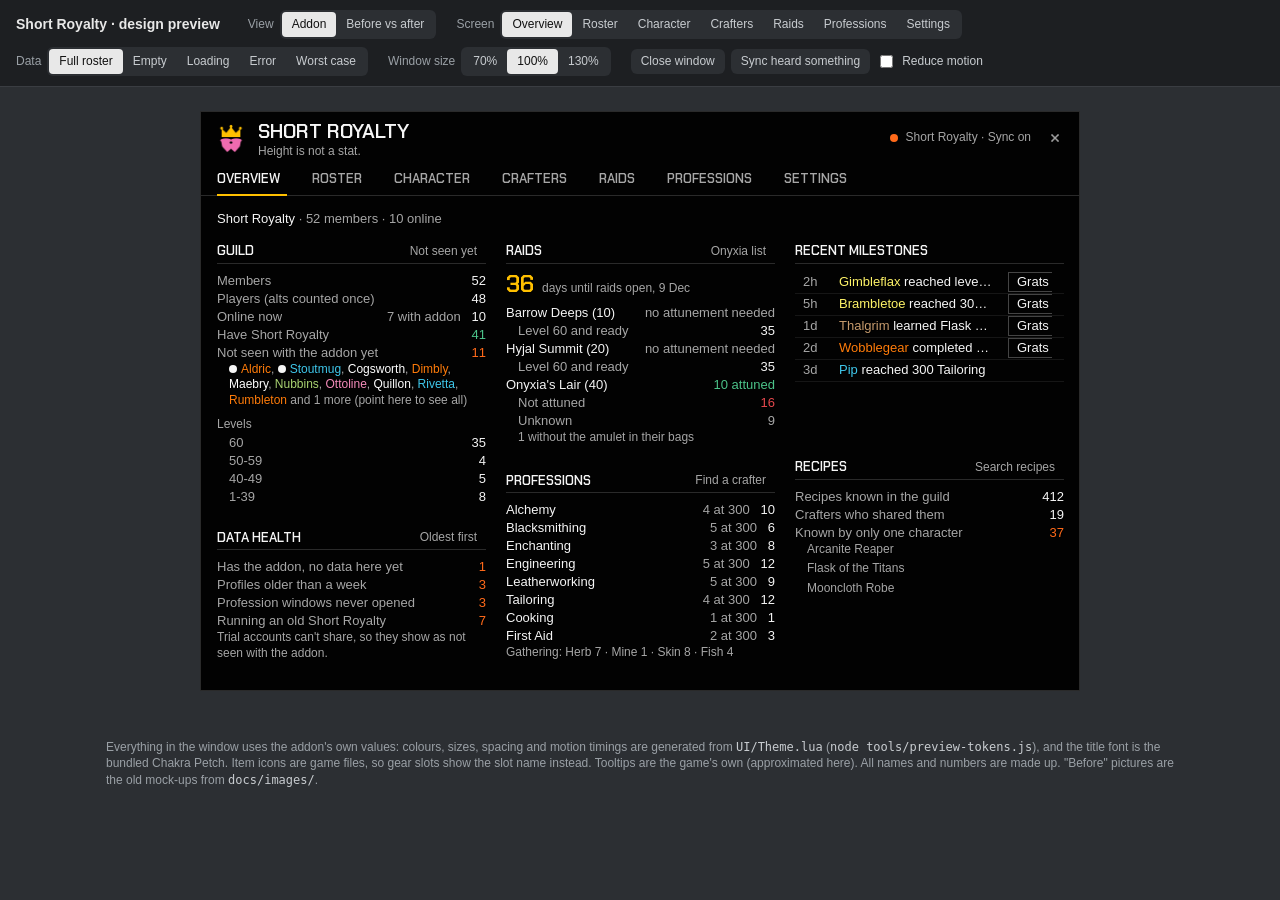
<file: preview/index.html>
<!doctype html>
<html lang="en">
<head>
<meta charset="utf-8">
<meta name="viewport" content="width=device-width, initial-scale=1">
<title>Short Royalty Preview</title>
<!-- A browser mock-up of the in-game windows. Colours, sizes, fonts and
     motion timings come from theme.css / theme.js, generated from
     UI/Theme.lua by tools/preview-tokens.js. All guild data is made up. -->
<link rel="stylesheet" href="theme.css">
<script src="theme.js"></script>
<style>
  /* ---------- preview chrome (not part of the addon) ---------- */
  * { box-sizing: border-box; }
  html, body { margin: 0; background: #2c2f33; color: #e8e8e8; font: 13px/1.4 -apple-system, BlinkMacSystemFont, "Segoe UI", sans-serif; }
  .chrome { position: sticky; top: 0; z-index: 50; background: #1d1f22; border-bottom: 1px solid #3a3d42; padding: 10px 16px; display: flex; flex-wrap: wrap; gap: 8px 20px; align-items: center; }
  .chrome h1 { font-size: 14px; margin: 0 8px 0 0; font-weight: 600; }
  .group { display: flex; align-items: center; gap: 6px; flex-wrap: wrap; }
  .group > span { color: #9aa0a6; font-size: 12px; }
  .seg { display: inline-flex; background: #2c2f33; border-radius: 6px; padding: 2px; }
  .seg button { all: unset; cursor: pointer; padding: 4px 10px; border-radius: 4px; color: #c8ccd0; font-size: 12px; }
  .seg button[aria-pressed="true"] { background: #e8e8e8; color: #111; }
  .seg button:focus-visible, .pbtn:focus-visible { outline: 2px solid #8ab4f8; outline-offset: 1px; }
  .pbtn { all: unset; cursor: pointer; padding: 4px 10px; border-radius: 6px; background: #2c2f33; color: #c8ccd0; font-size: 12px; }
  .pbtn:hover { background: #3a3d42; }
  label.pchk { display: inline-flex; gap: 6px; align-items: center; font-size: 12px; color: #c8ccd0; cursor: pointer; }
  .stage { padding: 24px 16px 48px; display: flex; justify-content: center; align-items: flex-start; gap: 24px; flex-wrap: wrap; }
  .note { max-width: 1100px; margin: 0 auto; padding: 0 16px 32px; color: #9aa0a6; font-size: 12px; }
  .note code { color: #c8ccd0; }
  .scaler { transform-origin: top center; }
  .pane { display: flex; flex-direction: column; gap: 8px; align-items: center; }
  .pane > .cap { color: #9aa0a6; font-size: 12px; }
  html:has(body.shot), body.shot { background: #000; } body.shot .chrome, body.shot .note { display: none; } body.shot .stage { padding: 0; display: block; }
  body.shot .win { border: 0; }
  .bannerArt { display: none; }
  body.banner .stage { display: none; } body.banner .bannerArt { display: flex; }
  .bannerArt { width: 1200px; height: 300px; background: #000; align-items: center; justify-content: center; gap: 40px; }
  .bannerArt i { width: 168px; height: 168px; background: url(img/crest-large.png) center/contain no-repeat; }
  .bannerArt b { display: block; font: 600 88px/1 "Chakra Petch SK", sans-serif; color: #fff; text-transform: uppercase; }
  .bannerArt span { display: block; margin-top: 14px; font: 28px "Arial Narrow", Arial, sans-serif; color: var(--dim); }
  .bannerArt em { display: block; width: 120px; height: 3px; background: var(--gold); margin-top: 22px; }
  body.compare .stage { display: flex; flex-wrap: nowrap; gap: 24px; padding: 40px 24px 24px; align-items: flex-start; }
  body.compare .pane > .cap { font: 600 15px "Chakra Petch SK", sans-serif; letter-spacing: .04em; text-transform: uppercase; color: #a6a6a6; }
  .paletteArt { display: none; }
  body.palette .stage { display: none; } body.palette .paletteArt { display: grid; }
  .paletteArt { width: 1200px; padding: 40px; gap: 28px; grid-template-columns: repeat(4, 1fr); background: #000; }
  .paletteArt div { display: flex; flex-direction: column; gap: 10px; }
  .paletteArt i { height: 96px; border: 1px solid #2a2a2a; }
  .paletteArt b { font: 600 15px "Chakra Petch SK", sans-serif; text-transform: uppercase; color: #f5f5f5; }
  .paletteArt span { font: 14px/1.35 "Arial Narrow", Arial, sans-serif; color: #a6a6a6; }
  .paletteArt code { font: 13px "Arial Narrow", Arial, sans-serif; color: #f5f5f5; }
  .before img { width: 880px; max-width: calc(100vw - 32px); display: block; border: 1px solid #3a3d42; }

  /* ---------- the addon window (mirrors the Lua layout) ---------- */
  .win { --x: 0; position: relative; width: var(--sz-windowW); height: var(--sz-windowH); background: var(--void);
    border: 1px solid var(--line); color: var(--text); font-family: "Arial Narrow", "Roboto Condensed", Arial, sans-serif;
    font-stretch: condensed; font-size: var(--fs-body); text-shadow: 1px 1px 0 var(--shadow); user-select: none; overflow: hidden;
    transform-origin: center; }
  .win.anim-in { animation: winIn var(--mo-open) cubic-bezier(.5, 1, .89, 1) both; }
  .win.anim-out { animation: winOut var(--mo-close) cubic-bezier(.5, 1, .89, 1) both; }
  @keyframes winIn { from { opacity: 0; transform: scale(var(--mo-openScale)); } to { opacity: 1; transform: none; } }
  @keyframes winOut { from { opacity: 1; } to { opacity: 0; } }
  .reduce .win, .reduce .win * { animation: none !important; transition: none !important; }
  .display { font-family: "Chakra Petch SK", sans-serif; font-weight: 600; font-stretch: normal; text-transform: uppercase; letter-spacing: 0; }
  .dim { color: var(--dim); } .faint { color: var(--faint); } .gold { color: var(--gold); } .beard { color: var(--beard); }
  .spark { color: var(--spark); } .good { color: var(--good); } .bad { color: var(--bad); }
  .ell { white-space: nowrap; overflow: hidden; text-overflow: ellipsis; }

  .titlebar { position: absolute; left: 0; right: 0; top: 0; height: var(--sz-titleBar); }
  .crest { position: absolute; left: 15px; top: 11px; width: var(--sz-crest); height: var(--sz-crest); background: var(--tex-crest) center/contain no-repeat; image-rendering: auto; }
  .brand { position: absolute; left: 57px; top: 9px; font-size: 20px; line-height: 20px; }
  .tagline { position: absolute; left: 57px; top: 31px; font-size: var(--fs-small); color: var(--dim); }
  .status { position: absolute; right: 48px; top: 14px; height: 24px; width: 260px; display: flex; justify-content: flex-end; align-items: center; gap: var(--sp-s); font-size: var(--fs-small); color: var(--dim); }
  .status .text { max-width: 240px; }
  .sdot { position: relative; width: 8px; height: 8px; flex: none; border-radius: 50%; background: var(--spark); }
  .sdot.paused { background: var(--faint); }
  .sdot .ring { position: absolute; left: -4px; top: -4px; width: 16px; height: 16px; border: 2px solid var(--spark); border-radius: 50%; opacity: 0; }
  .sdot .ring.go { animation: pulse var(--mo-pulse) cubic-bezier(.5, 1, .89, 1); }
  @keyframes pulse { from { opacity: .9; transform: scale(.6); } to { opacity: 0; transform: scale(1.6); } }
  .close { position: absolute; right: 12px; top: 14px; width: 24px; height: 24px; display: grid; place-items: center; cursor: pointer; }
  .close i { width: 12px; height: 12px; background: var(--dim); -webkit-mask: var(--tex-close) center/contain no-repeat; mask: var(--tex-close) center/contain no-repeat; }
  .close:hover { background: var(--raised); } .close:hover i { background: var(--text); } .close:active { background: var(--pressed); }

  .tabbar { position: absolute; left: 0; right: 0; top: var(--sz-titleBar); height: var(--sz-tabBar); border-bottom: 1px solid var(--line); display: flex; }
  .tab { padding: 0 var(--sp-l); height: 100%; display: flex; align-items: center; font-size: 13px; color: var(--dim); cursor: pointer; }
  .tab:hover { color: var(--text); } .tab.on { color: var(--text); }
  .underline { position: absolute; bottom: -1px; height: var(--sz-underline); background: var(--gold); left: 0; width: 0; }

  /* v0.3.4 reminder bar: the window grows by its height while it shows */
  .win.remind { height: calc(var(--sz-windowH) + var(--sz-banner) + var(--sp-m)); }
  .remindbar { position: absolute; left: var(--sp-l); right: var(--sp-l); top: calc(var(--sz-titleBar) + var(--sz-tabBar) + var(--sp-m)); height: var(--sz-banner);
    display: flex; align-items: center; gap: var(--sp-m); padding: 0 var(--sp-s) 0 var(--sp-m); box-sizing: border-box; border-left: 2px solid var(--spark); }
  .remindbar::before { content: ""; position: absolute; inset: 0; background: var(--spark); opacity: var(--alert); pointer-events: none; }
  .remindbar .rtext { flex: 1; position: relative; } .remindbar .btn { position: relative; flex: none; }
  .win.remind .content { top: calc(var(--sz-titleBar) + var(--sz-tabBar) + var(--sp-l) + var(--sz-banner) + var(--sp-m)); }
  .content { position: absolute; left: var(--sp-l); right: var(--sp-l); top: calc(var(--sz-titleBar) + var(--sz-tabBar) + var(--sp-l)); bottom: var(--sp-l); }
  .abs { position: absolute; }

  /* controls */
  .btn { display: inline-flex; align-items: center; justify-content: center; height: var(--sz-control); padding: 0 var(--sp-l); border: 1px solid var(--lineStrong);
    color: var(--text); cursor: pointer; white-space: nowrap; }
  .btn:hover { background: var(--raised); border-color: var(--dim); } .btn:active { background: var(--pressed); padding-top: 2px; }
  .btn.primary { background: var(--gold); color: var(--onGold); border-color: transparent; text-shadow: none; }
  .btn.primary:hover { background: var(--goldLit); } .btn.primary:active { background: var(--goldDeep); }
  .btn.quiet { border-color: transparent; color: var(--dim); font-size: var(--fs-small); padding: 0 var(--sp-s); }
  .btn.quiet:hover { background: none; color: var(--gold); }
  .btn.small { height: var(--sz-controlSmall); padding: 0 var(--sp-s); }
  .btn.disabled { color: var(--faint); border-color: var(--line); cursor: default; background: none; }
  .chip { display: inline-flex; align-items: center; height: 22px; padding: 0 var(--sp-m); border: 1px solid var(--line); color: var(--dim); font-size: var(--fs-small); cursor: pointer; }
  .chip:hover { background: var(--raised); border-color: var(--lineStrong); color: var(--text); }
  .chip.on { background: var(--beard-selected); border-color: var(--beard); color: var(--text); }
  .check { display: inline-flex; align-items: center; gap: var(--sp-s); cursor: pointer; white-space: nowrap; }
  .check b { width: 16px; height: 16px; border: 1px solid var(--lineStrong); background: var(--surface); position: relative; flex: none; }
  .check:hover b { border-color: var(--dim); }
  .check.on b::after { content: ""; position: absolute; inset: 2px; background: var(--beard); }
  .search { position: relative; height: var(--sz-control); border: 1px solid var(--lineStrong); background: var(--surface); }
  .search:focus-within { border-color: var(--gold); }
  .search input { all: unset; position: absolute; inset: 0; padding: 0 24px 0 var(--sp-s); color: var(--text); font: inherit; }
  .search input::placeholder { color: var(--dim); }
  .menu:not(.abs) { position: relative; }
  .menu .btn { justify-content: space-between; padding: 0 var(--sp-s); width: 100%; }
  .menu .arrow { width: 8px; height: 8px; background: var(--dim); transform: scaleY(-1); -webkit-mask: var(--tex-arrow) center/contain no-repeat; mask: var(--tex-arrow) center/contain no-repeat; }
  .pop { position: absolute; left: 0; top: calc(100% + 2px); width: 100%; background: var(--surface); border: 1px solid var(--lineStrong); z-index: 20; transform-origin: top; animation: popIn var(--mo-menu) cubic-bezier(.5, 1, .89, 1); }
  @keyframes popIn { from { opacity: 0; transform: scale(.96); } to { opacity: 1; transform: none; } }
  .pop div { height: var(--sz-row); line-height: var(--sz-row); padding: 0 var(--sp-s); cursor: pointer; }
  .pop div:hover { background: var(--raised); } .pop div.cur { color: var(--beard); }

  /* list */
  .list { position: absolute; }
  .lhead { height: var(--sz-header); display: flex; border-bottom: 1px solid var(--line); margin-right: 12px; }
  .lhead span { padding: 0 var(--sp-s); line-height: var(--sz-header); font-size: var(--fs-small); color: var(--dim); cursor: pointer; display: flex; gap: 4px; align-items: center; }
  .lhead span.r { justify-content: flex-end; }
  .lhead span:hover, .lhead span.sorted { color: var(--text); }
  .lhead .sarrow { width: 8px; height: 8px; background: var(--text); -webkit-mask: var(--tex-arrow) center/contain no-repeat; mask: var(--tex-arrow) center/contain no-repeat; }
  .lhead .sarrow.down { transform: scaleY(-1); }
  .lbody { position: absolute; top: var(--sz-header); left: 0; right: 0; bottom: 0; overflow-y: auto; scrollbar-width: thin; scrollbar-color: var(--lineStrong) transparent; }
  .lbody::-webkit-scrollbar { width: 12px; } .lbody::-webkit-scrollbar-thumb { background: var(--lineStrong); border: 4px solid var(--void); border-width: 0 4px; }
  .row { height: var(--sz-row); display: flex; align-items: center; border-bottom: 1px solid var(--rule); position: relative; margin-right: 0; }
  .row::before { content: ""; position: absolute; inset: 0; background: var(--raised); opacity: 0; transition: opacity 0s; z-index: 0; }
  .row.click { cursor: pointer; } .row.click:hover::before { opacity: 1; transition: opacity var(--mo-hover) cubic-bezier(.5, 1, .89, 1); }
  .row.sel { background: var(--beard-selected); }
  .row > * { position: relative; z-index: 1; }
  .cell { padding: 0 var(--sp-s); white-space: nowrap; overflow: hidden; text-overflow: ellipsis; flex: none; }
  .cell.r { text-align: right; }
  .msg { padding: var(--sp-m) var(--sp-s); color: var(--dim); max-width: 520px; }
  .skel { height: var(--sz-row); border-bottom: 1px solid var(--rule); display: flex; align-items: center; padding-left: var(--sp-s); }
  .skel i { height: 8px; background: var(--raised); display: block; }
  .dot { display: inline-block; width: 8px; height: 8px; border-radius: 50%; margin-right: 4px; vertical-align: 0; }

  /* blocks */
  .block { position: absolute; }
  .bhead { height: 24px; display: flex; justify-content: space-between; align-items: center; border-bottom: 1px solid var(--line); margin-bottom: var(--sp-s); }
  .bhead .h { font-size: 13px; }
  .bhead .btn { height: 20px; }
  .kv { height: var(--sz-specRow); display: flex; justify-content: space-between; gap: var(--sp-s); }
  .kv .l { color: var(--dim); white-space: nowrap; overflow: hidden; text-overflow: ellipsis; min-width: 0; }
  .kv .l.t { color: var(--text); }
  .kv .v { white-space: nowrap; flex: none; text-align: right; }
  .kv.in .l { padding-left: var(--sp-m); }
  .sent { font-size: var(--fs-small); color: var(--dim); padding: 0 0 var(--sp-xs); line-height: 1.3; }
  .sent.in { padding-left: var(--sp-m); }
  .sub { font-size: var(--fs-small); color: var(--dim); padding-top: var(--sp-xs); height: 22px; }
  .fig { display: flex; align-items: baseline; gap: var(--sp-s); height: 32px; }
  .fig b { font-size: var(--fs-figure); line-height: 24px; color: var(--gold); }
  .fig span { font-size: var(--fs-small); color: var(--dim); }
  .sheet { position: absolute; overflow-y: auto; scrollbar-width: thin; scrollbar-color: var(--lineStrong) transparent; padding-right: 12px; }
  .sheet .block { position: static; margin-bottom: var(--sp-xl); }

  /* character */
  .doll { position: absolute; left: 0; top: 96px; bottom: 0; width: 250px; background: var(--surface); border: 1px solid var(--line); }
  .slot { position: absolute; width: var(--sz-slot); height: var(--sz-slot); background: var(--pressed); border: 2px solid var(--line); cursor: pointer; }
  .slot::after { content: ""; position: absolute; inset: 0; }
  .slot:hover::after { background: rgba(245, 245, 245, .12); }
  .slot .ico { position: absolute; inset: 0; display: grid; place-items: center; font-size: 11px; color: var(--dim); }
  .slot.empty .ico { opacity: .35; }
  .slot .warn { position: absolute; right: -5px; top: -5px; width: 14px; height: 14px; border-radius: 50%; background: var(--spark); color: var(--onGold); font-size: 11px; line-height: 14px; text-align: center; text-shadow: none; font-weight: 700; }

  .side { position: absolute; background: var(--surface); border: 1px solid var(--line); }
  .copywin { position: absolute; left: 50%; top: 50%; width: 640px; height: 460px; transform: translate(-50%, -50%); background: var(--void); border: 1px solid var(--line); z-index: 30; }
  .copywin pre { position: absolute; left: 16px; right: 16px; top: 56px; bottom: 56px; margin: 0; padding: 8px; background: var(--surface); font: 12px/1.4 "Arial Narrow", Arial, sans-serif; color: var(--text); overflow: auto; white-space: pre; user-select: text; }
  .tip { position: fixed; z-index: 100; pointer-events: none; background: rgba(8, 10, 22, .94); border: 1px solid #5d6a7a; border-radius: 4px; padding: 6px 9px; font: 13px/1.35 "Arial Narrow", Arial, sans-serif; color: #fff; max-width: 300px; display: none; }
  .tip .dl { display: flex; justify-content: space-between; gap: 16px; }
</style>
</head>
<body>
<div class="chrome" role="toolbar" aria-label="Preview controls">
  <h1>Short Royalty · design preview</h1>
  <div class="group"><span>View</span><div class="seg" id="segView"></div></div>
  <div class="group"><span>Screen</span><div class="seg" id="segScreen"></div></div>
  <div class="group"><span>Data</span><div class="seg" id="segData"></div></div>
  <div class="group"><span>Window size</span><div class="seg" id="segScale"></div></div>
  <div class="group">
    <button class="pbtn" id="btnToggle">Close window</button>
    <button class="pbtn" id="btnPulse">Sync heard something</button>
    <label class="pchk"><input type="checkbox" id="chkReduce"> Reduce motion</label>
  </div>
</div>
<div class="stage" id="stage"></div>
<div class="bannerArt" aria-hidden="true"><i></i><div><b>Short Royalty</b><span>Height is not a stat.</span><em></em></div></div>
<div class="paletteArt" id="paletteArt" aria-hidden="true"></div>
<p class="note">Everything in the window uses the addon's own values: colours, sizes, spacing and motion timings are generated from
  <code>UI/Theme.lua</code> (<code>node tools/preview-tokens.js</code>), and the title font is the bundled Chakra Petch. Item icons are game files,
  so gear slots show the slot name instead. Tooltips are the game's own (approximated here). All names and numbers are made up.
  "Before" pictures are the old mock-ups from <code>docs/images/</code>.</p>
<div class="tip" id="tip"></div>

<script>
"use strict";
const T = window.SK_THEME;
const $ = (s, el = document) => el.querySelector(s);
const esc = (s) => String(s).replace(/[&<>"]/g, (c) => ({ "&": "&amp;", "<": "&lt;", ">": "&gt;", '"': "&quot;" }[c]));
const plural = (n, one, many) => n + " " + (n === 1 ? one : (many || one + "s"));

// ---------------------------------------------------------------- data
const CLASS = { WARRIOR: "#C69B6D", PALADIN: "#F48CBA", HUNTER: "#AAD372", ROGUE: "#FFF468", PRIEST: "#FFFFFF",
  MAGE: "#3FC7EB", WARLOCK: "#8788EE", DRUID: "#FF7C0A" };
const SPEC = { WARRIOR: ["Arms", "Fury", "Protection"], PALADIN: ["Holy", "Protection", "Retribution"], HUNTER: ["Beast Mastery", "Marksmanship", "Survival"],
  ROGUE: ["Assassination", "Combat", "Subtlety"], PRIEST: ["Discipline", "Holy", "Shadow"], MAGE: ["Arcane", "Fire", "Frost"],
  WARLOCK: ["Affliction", "Demonology", "Destruction"], DRUID: ["Balance", "Feral", "Restoration"] };
const PROFS = [["Alchemy", "Alch"], ["Blacksmithing", "BS"], ["Enchanting", "Ench"], ["Engineering", "Eng"], ["Leatherworking", "LW"],
  ["Tailoring", "Tail"], ["Cooking", "Cook"], ["First Aid", "FA"]];
const GATHER = [["Herbalism", "Herb"], ["Mining", "Mine"], ["Skinning", "Skin"], ["Fishing", "Fish"]];
const RANKS = ["Guild Master", "Officer", "Raider", "Member", "Initiate", "Alt"];
const NAMES = ["Pip", "Fizzwick", "Brambletoe", "Gimbleflax", "Nixa", "Tinkerbolt", "Copperpot", "Wobblegear", "Dorna", "Thalgrim", "Elowen",
  "Merrin", "Sprocket", "Quillon", "Bixie", "Grumbold", "Haldra", "Kettlewhit", "Lunabelle", "Mossbeard", "Nettie", "Oswin", "Pockets",
  "Rivetta", "Stoutmug", "Tibbles", "Umberly", "Vexley", "Whirligig", "Yarrow", "Zappo", "Aldric", "Brisa", "Cogsworth", "Dimbly",
  "Emberly", "Fennick", "Gizmo", "Hobnail", "Ingot", "Jinks", "Kazzle", "Lodestar", "Maebry", "Nubbins", "Ottoline", "Pinchwhistle",
  "Rumbleton", "Sassafras", "Thimble", "Ulfric", "Wizzlesprock"];
// The awkward ones (break-ui): longest realistic two-part names, other alphabets, one letter, wide glyphs.
const WORST_NAMES = ["Wwwwmmmmwwww Stormhammerson", "Пётрвеликий Медвежий", "김철수전사", "暗夜精灵猎人", "Ælfgiföu Ðorvaldsdóttir", "X",
  "Bartholomew Fizzlebang", "Mmmmwwwwmmmm", "Óðinsdóttir Hrafnkelsdóttir"];

function rng(seed) { return () => (seed = (seed * 1664525 + 1013904223) % 4294967296) / 4294967296; }

function makeGuild(kind) {
  if (kind === "empty") return { name: null, members: [] };
  const r = rng(kind === "worst" ? 99 : 7);
  const count = kind === "worst" ? 150 : NAMES.length;
  const classes = Object.keys(CLASS);
  const members = [];
  for (let i = 0; i < count; i++) {
    const cls = classes[Math.floor(r() * classes.length)];
    let name = NAMES[i % NAMES.length] + (i >= NAMES.length ? String.fromCharCode(97 + (i % 26)) : "");
    if (kind === "worst" && i % 7 === 1) name = WORST_NAMES[(i / 7 | 0) % WORST_NAMES.length];
    const level = r() < 0.62 ? 60 : 20 + Math.floor(r() * 40);
    const hasData = i === 0 || r() < (kind === "worst" ? 0.5 : 0.78);
    const online = i === 0 || r() < 0.24;
    const p1 = PROFS[Math.floor(r() * 6)], p2 = r() < 0.5 ? GATHER[Math.floor(r() * 4)] : PROFS[Math.floor(r() * 8)];
    const profs = hasData ? [[p1[0], p1[1], level === 60 ? (r() < .5 ? 300 : 260 + Math.floor(r() * 40)) : level * 4], [p2[0], p2[1], Math.min(300, level * 5)]] : [];
    members.push({
      i, name, cls, level, online, hasData, self: i === 0,
      rank: kind === "worst" && i === 3 ? "Keeper of Lore" : RANKS[i === 0 ? 3 : Math.min(5, Math.floor(r() * 6))],
      spec: hasData ? SPEC[cls][Math.floor(r() * 3)] : null, specPts: hasData ? [31, 20, 0].map((x) => x) : null,
      ilvl: hasData && level === 60 ? 58 + Math.floor(r() * 18) : hasData ? level - 2 : null,
      addon: hasData ? (r() < 0.1 ? "0.2.1" : "0.2.3") : null,
      updatedDays: hasData ? (r() < 0.12 ? 8 + Math.floor(r() * 12) : 0) : null,
      updatedHours: Math.floor(r() * 20),
      seenHours: online ? 0 : 1 + Math.floor(r() * 140),
      addonOnline: online && hasData && r() < 0.8,
      profs, att: level === 60 && hasData ? (r() < 0.45 ? "yes" : r() < 0.7 ? "no" : "unknown") : (level === 60 ? "unknown" : "unknown"),
      amulet: r() < 0.85, alts: r() < 0.12 ? 1 + Math.floor(r() * 2) : 0,
      note: kind === "worst" && i === 5 ? "Ask before borrowing my mount!!" : "",
    });
    if (i === 0) Object.assign(members[0], { addon: "0.2.3", updatedDays: 0, updatedHours: 0, level: 60, ilvl: 71, cls: "MAGE" });
  }
  return { name: kind === "worst" ? "Short Royalty of Ironforge" : "Short Royalty", members };
}

const RAIDS = [{ name: "Barrow Deeps", size: 10, need: false }, { name: "Hyjal Summit", size: 20, need: false }, { name: "Onyxia's Lair", size: 40, need: true }];
const RECIPES = [
  { name: "Arcanite Bar", q: "#1eff00", prof: "Alchemy", crafters: [["Brambletoe", "MAGE", 300, true], ["Copperpot", "PRIEST", 300, false], ["Dorna", "WARRIOR", 285, false, "alt of Thalgrim"]] },
  { name: "Arcanite Reaper", q: "#a335ee", prof: "Blacksmithing", crafters: [["Thalgrim", "WARRIOR", 300, true]] },
  { name: "Arcanite Rod", q: "#1eff00", prof: "Blacksmithing", crafters: [["Thalgrim", "WARRIOR", 300, true], ["Grumbold", "PALADIN", 300, false]] },
  { name: "Arcanite Skeleton Key", q: "#1eff00", prof: "Blacksmithing", crafters: [["Grumbold", "PALADIN", 300, false]] },
  { name: "Transmute: Arcanite", q: "#ffffff", prof: "Alchemy", crafters: [["Brambletoe", "MAGE", 300, true], ["Copperpot", "PRIEST", 300, false]] },
];
const WORST_RECIPE = { name: "Thunderfury, Blessed Blade of the Windseeker (Heroic Replica of the Lost Ages)", q: "#ff8000", prof: "Blacksmithing",
  crafters: Array.from({ length: 23 }, (_, i) => [i % 3 === 0 ? WORST_NAMES[i % WORST_NAMES.length] : NAMES[i + 3], Object.keys(CLASS)[i % 8], 300 - i, i % 4 === 0]) };
const GEAR = { 1: ["Netherwind Crown", "#a335ee"], 2: ["Choker of Enlightenment", "#a335ee"], 3: ["Netherwind Mantle", "#a335ee"], 15: ["Cloak of the Shrouded Mists", "#a335ee"],
  5: ["Robe of Volatile Power", "#a335ee"], 4: null, 19: ["Short Royalty Tabard", "#ffffff"], 9: ["Mana Igniting Cord", "#a335ee"], 10: ["Felheart Gloves", "#a335ee"],
  6: ["Netherwind Belt", "#a335ee"], 7: ["Netherwind Pants", "#a335ee"], 8: ["Boots of the Shadow Flame", "#a335ee", true], 11: ["Ring of Spell Power", "#a335ee"],
  12: ["Band of Forced Concentration", "#a335ee"], 13: ["Talisman of Ephemeral Power", "#a335ee"], 14: ["Mind Quickening Gem", "#a335ee"],
  16: ["Azuresong Mageblade", "#a335ee", true], 17: ["Fire Ruby", "#0070dd"], 18: ["Star of Mystaria", "#a335ee"] };
const SLOT = { 1: "Head", 2: "Neck", 3: "Shoulder", 15: "Back", 5: "Chest", 4: "Shirt", 19: "Tabard", 9: "Wrist", 10: "Hands", 6: "Waist", 7: "Legs",
  8: "Feet", 11: "Finger", 12: "Finger", 13: "Trinket", 14: "Trinket", 16: "Main Hand", 17: "Off Hand", 18: "Ranged" };

// ---------------------------------------------------------------- state
const S = { view: "after", screen: "overview", data: "full", scale: 1, open: true, reduce: false, sort: { key: "seen", desc: false },
  search: "", raid: "none", attFilter: "all", groupAlts: true, crafterQuery: "arcanite", recipe: 0, charIdx: 1, menuOpen: false,
  copy: false, checks: { sync: true, gear: true, recipes: true, tips: true, feed: true, nudges: true, minimap: true, reduce: false, debug: false } };
let G = makeGuild("full");

// ---------------------------------------------------------------- helpers
const cls = (m) => `<span style="color:${CLASS[m.cls]}">${esc(m.name)}</span>`;
const dot = (c) => `<i class="dot" style="background:var(--${c})"></i>`;
const DASH = `<span class="faint">-</span>`;
const ago = (h) => h < 1 ? "now" : h < 24 ? h + "h" : Math.floor(h / 24) + "d";
const status = (m) => m.online ? (m.addonOnline || m.self ? "addon" : "online") : "offline";
function kvRows(rows) {
  return rows.map((r) => {
    if (r.figure) return `<div class="fig"><b class="display">${r.figure}</b><span>${esc(r.caption)}</span></div>`;
    if (r.sub) return `<div class="sub">${esc(r.sub)}</div>`;
    if (r.text) return `<div class="sent ${r.indent ? "in" : ""} ${r.tone || ""}">${r.html ? r.text : esc(r.text)}</div>`;
    return `<div class="kv ${r.indent ? "in" : ""}"><span class="l ${r.lt ? "t" : ""}">${r.lhtml ? r.label : esc(r.label)}</span><span class="v ${r.tone || ""}">${r.value === undefined ? DASH : r.value}</span></div>`;
  }).join("");
}
function block(title, rows, action, style) {
  return `<div class="block" style="${style || ""}"><div class="bhead"><span class="h display">${esc(title)}</span>${action ? `<span class="btn quiet" data-go="${action[1]}">${esc(action[0])}</span>` : ""}</div>${kvRows(rows)}</div>`;
}
function list(cols, items, cell, opts = {}) {
  const head = opts.header === false ? "" : `<div class="lhead">${cols.map((c) => {
    const sorted = opts.sort && opts.sort.key === c.key;
    const arrow = sorted ? `<i class="sarrow ${opts.sort.desc ? "down" : ""}"></i>` : "";
    return `<span class="${c.r ? "r" : ""} ${sorted ? "sorted" : ""}" data-sort="${c.key}" style="width:${c.w}px">${c.r ? arrow + esc(c.t) : esc(c.t) + arrow}</span>`;
  }).join("")}</div>`;
  let body;
  if (opts.loading) body = Array.from({ length: 6 }, (_, i) => `<div class="skel"><i style="width:${120 + (i + 1) * 37 % 90}px"></i></div>`).join("");
  else if (!items.length) body = `<div class="msg">${esc(opts.empty || "")}</div>`;
  else body = items.map((it, idx) => `<div class="row ${opts.click ? "click" : ""} ${opts.sel && opts.sel(it) ? "sel" : ""}" data-idx="${idx}" ${opts.rowAttr ? opts.rowAttr(it) : ""}>${cols.map((c) =>
    `<span class="cell ${c.r ? "r" : ""}" style="width:${c.w}px">${cell(it, c)}</span>`).join("")}</div>`).join("");
  return `<div class="list" style="${opts.style}">${head}<div class="lbody" style="top:${opts.header === false ? 0 : "var(--sz-header)"}">${body}</div></div>`;
}
const btn = (t, kind, attr) => `<span class="btn ${kind || ""}" ${attr || ""}>${esc(t)}</span>`;
const check = (key, label, style) => `<span class="check ${S.checks[key] ? "on" : ""}" data-check="${key}" style="${style || ""}"><b></b>${esc(label)}</span>`;

// ---------------------------------------------------------------- overview
function overview() {
  const ms = G.members, d = S.data;
  const live = ms.filter(() => true);
  const online = live.filter((m) => m.online).length;
  const withAddon = live.filter((m) => m.online && (m.addonOnline || m.self)).length;
  const withData = live.filter((m) => m.hasData).length;
  const players = live.length - live.reduce((a, m) => a + (m.alts ? 1 : 0), 0);
  const bands = [[60, 60, "60"], [50, 59, "50-59"], [40, 49, "40-49"], [1, 39, "1-39"]].map((b) => [b[2], live.filter((m) => m.level >= b[0] && m.level <= b[1]).length]);
  const header = G.name ? `<span>${esc(G.name)}</span> · ${plural(live.length, "member")} · ${online} online` : `<span>No guild</span> · 0 members · 0 online · join a guild to see guildmates here`;
  const hasIt = live.filter((m) => m.self || m.hasData || m.addon);
  const notIt = live.filter((m) => !hasIt.includes(m));
  const without = notIt.sort((a, b) => a.online !== b.online ? (a.online ? -1 : 1) : a.name.localeCompare(b.name));
  const shown = without.slice(0, 10).map((m) => (m.online ? dot("text") : "") + cls(m)).join(", ")
    + (without.length > 10 ? `<span class="dim"> and ${without.length - 10} more (point here to see all)</span>` : "");
  const guildRows = [{ label: "Members", value: live.length }, { label: "Players (alts counted once)", value: players },
    { label: "Online now", value: `<span class="dim">${withAddon} with addon&nbsp;&nbsp;&nbsp;</span>${online}` },
    { label: "Have Short Royalty", value: hasIt.length, tone: hasIt.length ? "good" : "dim" },
    { label: "Not seen with the addon yet", value: without.length, tone: without.length ? "spark" : "good" },
    ...(without.length ? [{ text: shown, html: 1, indent: 1 }] : []),
    { sub: "Levels" }, ...bands.map((b) => ({ label: b[0], value: b[1], indent: true }))];
  const stale = live.filter((m) => m.hasData && m.updatedDays > 7).length, old = live.filter((m) => m.addon === "0.2.1").length;
  const health = [];
  if (G.name) health.push({ label: "Has the addon, no data here yet", value: 1, tone: "spark" });
  if (stale) health.push({ label: stale === 1 ? "Profile older than a week" : "Profiles older than a week", value: stale, tone: "spark" });
  if (G.name) health.push({ label: "Profession windows never opened", value: 3, tone: "spark" });
  if (old) health.push({ label: "Running an old Short Royalty", value: old, tone: "spark" });
  if (!health.length) health.push({ text: "All good: everyone's data is current.", tone: "good" });
  else health.push({ text: "Trial accounts can't share, so they show as not seen with the addon." });
  const max = live.filter((m) => m.level === 60);
  const raidRows = [{ figure: 36, caption: "days until raids open, 9 Dec" }];
  RAIDS.forEach((r) => {
    if (!r.need) { raidRows.push({ label: `${r.name} (${r.size})`, lt: 1, value: "no attunement needed", tone: "dim" }, { label: "Level 60 and ready", value: max.length, indent: true }); return; }
    const y = max.filter((m) => m.att === "yes").length, n = max.filter((m) => m.att === "no").length, u = max.length - y - n;
    raidRows.push({ label: `${r.name} (${r.size})`, lt: 1, value: `${y} attuned`, tone: y ? "good" : "dim" }, { label: "Not attuned", value: n, indent: true, tone: n ? "bad" : "dim" },
      { label: "Unknown", value: u, indent: true, tone: "dim" });
    const noItem = max.filter((m) => m.att === "yes" && !m.amulet).length;
    if (noItem) raidRows.push({ text: `${noItem} without the amulet in their bags`, tone: "spark", indent: true });
  });
  const profRows = PROFS.map((p) => {
    const who = live.filter((m) => m.profs.some((x) => x[0] === p[0]));
    const maxed = who.filter((m) => m.profs.some((x) => x[0] === p[0] && x[2] >= 300)).length;
    if (!who.length) return { label: p[0], lt: 1, value: "nobody", tone: "bad" };
    return { label: p[0], lt: 1, value: `<span class="dim">${maxed ? maxed + " at 300" : "best " + Math.max(...who.map((m) => m.profs.find((x) => x[0] === p[0])[2]))}&nbsp;&nbsp;&nbsp;</span>${who.length}` };
  });
  profRows.push({ text: "Gathering: " + GATHER.map((g) => g[1] + " " + live.filter((m) => m.profs.some((x) => x[0] === g[0])).length).join("  ·  ") });
  const recipeRows = withData ? [{ label: "Recipes known in the guild", value: 412 }, { label: "Crafters who shared them", value: 19 },
    { label: "Known by only one character", value: 37, tone: "spark" }, { text: "Arcanite Reaper", indent: true }, { text: "Flask of the Titans", indent: true }, { text: "Mooncloth Robe", indent: true }]
    : [{ text: "Recipes appear after crafters open their profession window once." }];
  const feed = G.name ? [["2h", G.members[3], "reached level 60", true], ["5h", G.members[2], "reached 300 Alchemy", true], ["1d", G.members[9], "learned Flask of the Titans", true],
    ["2d", G.members[7], "completed Onyxia's Lair attunement", true], ["3d", G.members[0], "reached 300 Tailoring", false]] : [];
  const W = Math.floor((T.sizes.windowW - 2 * T.space.l - 2 * T.space.xl) / 3), x = (i) => (i - 1) * (W + T.space.xl);
  return `<div class="abs dim ell" style="left:0;right:0;top:-2px">${header.replace(/<span>/, '<span style="color:var(--text)">')}</div>
    <div class="abs" style="left:${x(1)}px;top:28px;width:${W}px">${block("Guild", guildRows, ["Not seen yet", "roster"], "position:static")}
      ${block("Data health", health, ["Oldest first", "roster"], "position:static;margin-top:20px")}</div>
    <div class="abs" style="left:${x(2)}px;top:28px;width:${W}px">${block("Raids", raidRows, ["Onyxia list", "raid"], "position:static")}
      ${block("Professions", profRows, ["Find a crafter", "crafters"], "position:static;margin-top:20px")}</div>
    <div class="abs" style="left:${x(3)}px;top:28px;width:${W}px">
      ${S.start ? block("Getting started", [
        { label: "Open your profession windows once", lt: 1, value: "to do", tone: "spark" }, { text: "Tailoring, Alchemy", tone: "dim", indent: 1 },
        { label: "Check your Character tab", value: "done", tone: "good" }, { label: "Choose what you share (Settings)", lt: 1, value: "to do", tone: "spark" },
        { label: "Get guildmates to install it", lt: 1, value: "to do", tone: "spark" }, { text: "1 of 29 have it", tone: "dim", indent: 1 }],
        ["Hide", "overview"], "position:static") : `<div class="block" style="position:relative;height:196px"><div class="bhead"><span class="h display">Recent milestones</span></div>
      ${list([{ key: "w", w: 36 }, { key: "t", w: W - 36 - 52 - 12 }, { key: "b", w: 52 }], feed, (e, c) => c.key === "w" ? `<span class="dim">${e[0]}</span>` : c.key === "t" ? cls(e[1]).replace(esc(e[1].name), esc(e[1].name.split(" ")[0])) + " " + esc(e[2]) : (e[3] ? btn("Grats", "small") : ""),
        { header: false, click: true, empty: "Level-ups, profession milestones, attunements and new recipes show here as your addon sees them.", style: "left:0;right:0;top:32px;bottom:0" })}</div>`}
      ${block("Recipes", recipeRows, ["Search recipes", "professions"], "position:static;margin-top:20px")}</div>`;
}

// ---------------------------------------------------------------- roster
const COLS = [{ key: "name", t: "Name", w: 196 }, { key: "level", t: "Level", w: 46, r: 1 }, { key: "rank", t: "Rank", w: 96 }, { key: "spec", t: "Spec", w: 128 },
  { key: "profs", t: "Professions", w: 140 }, { key: "ilvl", t: "iLvl", w: 46, r: 1 }, { key: "seen", t: "Online", w: 82 }, { key: "addon", t: "Version", w: 52, r: 1 }, { key: "data", t: "Data", w: 50, r: 1 }];
const ATT_COLS = [COLS[0], COLS[1], COLS[2], COLS[3], { key: "att", t: "Attuned", w: 140 }, COLS[5], COLS[6], { key: "data", t: "Data", w: 102, r: 1 }];
function rosterCell(m, c) {
  switch (c.key) {
    case "name": return cls(m) + (m.self ? ` <span class="beard">(you)</span>` : "") + (m.alts && S.groupAlts ? ` <span class="dim">+${m.alts}</span>` : "");
    case "level": return m.level;
    case "rank": return `<span class="dim">${esc(m.rank)}</span>`;
    case "spec": return m.spec ? `${m.spec} <span class="dim">31/20/0</span>` : DASH;
    case "profs": return m.profs.length ? `<span class="dim">${m.profs.filter((p) => PROFS.some((x) => x[0] === p[0])).map((p) => p[1] + " " + p[2]).join(", ") || "-"}</span>` : DASH;
    case "ilvl": return m.ilvl || DASH;
    case "seen": { const s = status(m); return s === "offline" ? dot("faint") + `<span class="dim">${ago(m.seenHours)}</span>` : dot(s === "addon" ? "good" : "text") + "online"; }
    case "addon": return m.addon ? `<span class="${m.addon === "0.2.1" ? "spark" : "dim"}">${m.addon}</span>` : DASH;
    case "att": return m.att === "yes" ? `${dot("good")}<span class="good">yes</span>` : m.att === "no" ? `${dot("bad")}<span class="bad">no</span>` : `${dot("faint")}<span class="dim">unknown</span>`;
    case "data": return !m.hasData ? `<span class="faint">none</span>` : m.updatedDays > 7 ? `<span class="spark">${m.updatedDays}d</span>` : `<span class="dim">${ago(m.updatedHours)}</span>`;
  }
}
function rosterRows() {
  let ms = G.members.slice();
  const q = S.search.toLowerCase();
  if (q) ms = ms.filter((m) => (m.name + " " + m.rank + " " + m.profs.map((p) => p[0]).join(" ") + " " + m.note).toLowerCase().includes(q));
  const rank = { addon: 3, online: 2, offline: 1 };
  const key = S.sort.key, by = {
    name: (a, b) => a.name.localeCompare(b.name), level: (a, b) => a.level - b.level, rank: (a, b) => RANKS.indexOf(a.rank) - RANKS.indexOf(b.rank),
    spec: (a, b) => (a.spec || "~").localeCompare(b.spec || "~"), profs: (a, b) => 0, ilvl: (a, b) => (a.ilvl || -1) - (b.ilvl || -1),
    seen: (a, b) => rank[status(b)] - rank[status(a)] || a.seenHours - b.seenHours, addon: (a, b) => (b.addon || "").localeCompare(a.addon || ""),
    data: (a, b) => (a.hasData ? 1 : 0) - (b.hasData ? 1 : 0) || b.updatedDays - a.updatedDays, att: (a, b) => a.att.localeCompare(b.att),
  }[key] || (() => 0);
  ms.sort((a, b) => (S.sort.desc ? -1 : 1) * by(a, b) || a.name.localeCompare(b.name));
  return ms;
}
function roster() {
  const raid = S.raid === "ony";
  let rows = rosterRows();
  if (raid) { rows = rows.filter((m) => m.level === 60); if (S.attFilter !== "all") rows = rows.filter((m) => m.att === S.attFilter); }
  const withData = G.members.filter((m) => m.hasData).length, old = G.members.filter((m) => m.addon === "0.2.1").length;
  const count = !G.name ? "" : raid ? plural(rows.length, "character") : `${plural(rows.length, "character")} · ${withData} with data${old ? ` · <span class="spark">${old} need an update</span>` : ""}`;
  const empty = !G.name ? "You're not in a guild, so there's no roster to show." : S.data === "loading" ? "The guild roster hasn't loaded yet. It fills in a few seconds after login."
    : `Nobody matches "${S.search}". Try a name, a profession or part of a note.`;
  const max = G.members.filter((m) => m.level === 60), y = max.filter((m) => m.att === "yes").length, n = max.filter((m) => m.att === "no").length;
  return `<div class="search abs" style="left:0;top:0;width:220px"><input id="rsearch" placeholder="Search name, profession, note" value="${esc(S.search)}"></div>
    <div class="menu abs" style="left:228px;top:0;width:170px">${btn(raid ? "Onyxia's Lair (40)" : "All raids", "", 'id="raidMenu"').replace("</span>", '<i class="arrow"></i></span>')}
      ${S.menuOpen ? `<div class="pop"><div data-raid="none" class="${raid ? "" : "cur"}">All raids</div><div>Barrow Deeps (10)</div><div>Hyjal Summit (20)</div><div data-raid="ony" class="${raid ? "cur" : ""}">Onyxia's Lair (40)</div></div>` : ""}</div>
    ${raid ? "" : check("group", "Group alts", "position:absolute;left:414px;top:4px")}
    <div class="abs dim ell" style="left:${raid ? 414 : 520}px;right:76px;top:4px;text-align:right;font-size:12px">${count}</div>
    ${btn("Copy", "", 'id="copyBtn" style="position:absolute;right:0;top:0"')}
    ${raid ? `<div class="abs" style="left:0;right:0;top:32px;display:flex;gap:4px;align-items:center">${[["all", "All"], ["yes", "Attuned"], ["no", "Not attuned"], ["unknown", "Unknown"]].map((f) =>
      `<span class="chip ${S.attFilter === f[0] ? "on" : ""}" data-att="${f[0]}">${f[1]}</span>`).join("")}
      <span class="check on" style="margin-left:12px"><b></b>Max level only (60)</span><span class="dim ell" style="margin-left:auto;font-size:12px">${y} attuned · ${n} not · ${max.length - y - n} unknown</span></div>` : ""}
    ${list(raid ? ATT_COLS : COLS, S.data === "loading" ? [] : rows, rosterCell, { sort: S.sort, click: true, empty, style: `left:0;right:0;top:${raid ? 68 : 36}px;bottom:0`, rowAttr: (m) => `data-m="${m.i}"` })}`;
}

// ---------------------------------------------------------------- character
function character() {
  const m = G.members[S.charIdx] || null;
  const head = `${btn("Back to roster", "quiet", 'data-go="roster" style="position:absolute;left:-8px;top:0"')}${btn("My character", "quiet", 'data-me="1" style="position:absolute;left:96px;top:0"')}
    ${m && !m.self ? `${btn("Whisper", "", 'style="position:absolute;right:124px;top:0"')}${btn("Ask for latest", "primary" + (m.online ? "" : " disabled"), 'style="position:absolute;right:0;top:0"')}` : ""}`;
  const slots = [[1, 2, 3, 15, 5, 4, 19, 9], [10, 6, 7, 8, 11, 12, 13, 14], [16, 17, 18]];
  const slot = (s, style) => {
    const g = m && m.hasData ? GEAR[s] : null;
    return `<div class="slot ${g ? "" : "empty"}" style="${style};border-color:${g ? g[1] : "var(--line)"}" data-tip="${esc(g ? g[0] : SLOT[s] + "|Empty")}"><span class="ico">${esc(SLOT[s].slice(0, 4))}</span>${g && g[2] ? '<span class="warn">!</span>' : ""}</div>`;
  };
  let doll = "";
  slots[0].forEach((s, i) => (doll += slot(s, `left:10px;top:${10 + i * 42}px`)));
  slots[1].forEach((s, i) => (doll += slot(s, `right:10px;top:${10 + i * 42}px`)));
  slots[2].forEach((s, i) => (doll += slot(s, `left:${125 - 19 + (i - 1) * 46}px;bottom:10px`)));
  if (!m) {
    return head + `<div class="abs" style="left:0;top:36px;font-size:20px">No character</div><div class="doll">${doll}<div class="abs display gold" style="left:0;right:0;top:110px;text-align:center;font-size:24px">-</div></div>
      <div class="abs dim" style="left:270px;top:96px;right:0">Pick someone on the Roster to see their gear, talents and professions.</div>`;
  }
  const meta = !m.hasData ? "No data synced yet" + (S.data === "error" ? ' · <span class="spark">No answer yet: showing their last known data</span>' : "")
    : `Updated ${m.updatedDays > 7 ? m.updatedDays + "d ago" : ago(m.updatedHours) + " ago"} (${m.self ? "this account" : "from them"}) · Short Royalty ${m.addon}` + (m.updatedDays > 7 ? ' · <span class="spark">may be out of date</span>' : "")
      + (S.data === "error" && !m.self ? ' · <span class="spark">No answer yet: showing their last known data</span>' : "");
  const info = `Level ${m.level} Gnome ${m.cls[0] + m.cls.slice(1).toLowerCase()} · ${esc(m.rank)}`;
  let center = `<div class="abs display gold" style="left:0;right:0;top:122px;text-align:center;font-size:24px">${m.hasData ? m.ilvl + ".4" : "-"}</div>
    <div class="abs dim" style="left:0;right:0;top:150px;text-align:center;font-size:11px">average item level</div>`;
  if (m.hasData) center += `<div class="abs" style="left:55px;width:140px;top:180px;text-align:center">${esc(m.spec)}<br><span>31/20/0</span></div><div class="abs spark" style="left:55px;width:140px;top:224px;text-align:center;font-size:12px">2 missing enchants</div>`;
  const colW = Math.floor((T.sizes.windowW - 2 * T.space.l - 250 - T.space.xl - (T.space.xl + T.space.m) - T.space.m) / 2);
  const details = !m.hasData ? `<div class="abs dim" style="left:270px;top:96px;right:0;line-height:1.35">No data synced yet. They may not have Short Royalty, or they're on a trial account (trials can't sync). Their profile appears here the next time they log in with it.</div>`
    : `<div class="sheet" style="left:270px;top:96px;bottom:0;width:${colW + 12}px">
        ${m.alts ? block("Alts", [{ label: `<span style="color:${CLASS.PRIEST}">${esc(G.members[(m.i + 5) % G.members.length].name)}</span>`, lhtml: 1, value: "main", tone: "beard" }]) : ""}
        ${m.note ? block("Notes", [{ text: m.note, tone: "" }]) : ""}
        ${block("Talents", SPEC[m.cls].map((t, i) => ({ label: t, value: [31, 20, 0][i] })))}
        ${block("Professions", m.profs.map((p, i) => ({ label: p[0], lt: 1, value: (i === 0 ? '<span class="dim">42 recipes&nbsp;&nbsp;&nbsp;</span>' : GATHER.some((g) => g[0] === p[0]) ? "" : '<span class="spark">not scanned yet&nbsp;&nbsp;&nbsp;</span>') + `${p[2]}/300` })))}
        ${block("Cooldowns", [{ label: "Transmute: Arcanite", value: "ready", tone: "good" }, { label: "Mooncloth", value: "41h 12m" }])}</div>
      <div class="sheet" style="left:${270 + colW + 32}px;top:96px;bottom:0;width:${colW + 12}px">
        ${block("Attunements", [{ label: "Barrow Deeps", lt: 1, value: "no attunement needed", tone: "dim" }, { label: "Hyjal Summit", lt: 1, value: "no attunement needed", tone: "dim" },
          m.att === "yes" ? { label: "Onyxia's Lair", lt: 1, value: "done", tone: "good" } : m.att === "no" ? { label: "Onyxia's Lair", lt: 1, value: "not done", tone: "bad" } : { label: "Onyxia's Lair", lt: 1, value: "unknown", tone: "dim" },
          ...(m.att === "yes" && !m.amulet ? [{ text: "Drakefire Amulet isn't in their bags", tone: "spark", indent: true }] : [])])}
        ${block("Reputation", [["Argent Dawn", "Revered"], ["Hydraxian Waterlords", "Honored"], ["Cenarion Circle", "Friendly"], ["Timbermaw Hold", "Neutral"], ["Thorium Brotherhood", "Friendly"],
          ["Brood of Nozdormu", "Neutral"], ["Zandalar Tribe", "Honored"]].map((r, i) => ({ label: r[0], lt: i < 5 ? 1 : 0, value: r[1], tone: i < 5 ? "" : "dim" })).concat(
          ["Gnomeregan Exiles", "Ironforge", "Stormwind", "Darnassus"].map((f) => ({ label: f, value: "Exalted", tone: "dim" }))))}</div>`;
  return head + `<div class="abs ell" style="left:0;right:0;top:36px;font-size:20px;line-height:22px">${cls(m)}</div>
    <div class="abs" style="left:0;top:62px">${info}</div><div class="abs dim ell" style="left:0;right:0;top:78px;font-size:12px">${meta}</div>
    <div class="doll">${doll}${center}</div>${details}`;
}

// ---------------------------------------------------------------- crafters
function crafters() {
  const worst = S.data === "worst", none = !G.name || S.data === "empty";
  const q = S.crafterQuery.toLowerCase();
  const all = worst ? [WORST_RECIPE, ...RECIPES] : RECIPES;
  const results = none || q.length < 3 ? [] : all.filter((r) => r.name.toLowerCase().includes(q) || worst);
  const loading = S.data === "loading";
  const empty = none ? "Recipes appear after crafters open their profession window once." : q.length < 3 ? 'Type at least 3 letters, e.g. "arcanite", "mooncloth" or "enchant boots".' : "Nobody in the guild has that recipe yet.";
  const r = results[S.recipe] || null;
  const st = none ? "" : q.length < 3 ? "412 recipes from 19 crafters" : loading ? `0 results · <span class="spark">loading 14 names...</span>` : plural(results.length, "result");
  const cell = (x, c) => c.key === "n" ? `<span style="color:${x.q}">${esc(x.name)}</span>` : c.key === "p" ? `<span class="dim">${x.prof}</span>`
    : `${x.crafters.length}${x.crafters.some((k) => k[3]) ? ` <span class="dim">&nbsp;(${x.crafters.filter((k) => k[3]).length} online)</span>` : ""}`;
  const side = r ? `<div class="abs" style="left:12px;right:12px;top:12px;font-size:15px;line-height:17px;color:${r.q};display:-webkit-box;-webkit-line-clamp:2;-webkit-box-orient:vertical;overflow:hidden">${esc(r.name)}</div>
      <div class="abs dim" style="left:12px;top:${r.name.length > 44 ? 50 : 32}px;font-size:12px">${r.prof} · ${plural(r.crafters.length, "crafter")}${r.crafters.some((k) => k[3]) ? ` (${r.crafters.filter((k) => k[3]).length} online)` : ""}</div>
      ${list([{ key: "n", t: "Crafter", w: 138 }, { key: "s", t: "Skill", w: 44, r: 1 }, { key: "i", t: "", w: 74 }, { key: "b", t: "", w: 64 }], r.crafters,
        (k, c) => c.key === "n" ? dot(k[3] ? "good" : "faint") + `<span style="color:${CLASS[k[1]]}">${esc(k[0])}</span>` : c.key === "s" ? k[2] : c.key === "i" ? `<span class="dim">${k[4] || ""}</span>` : btn("Whisper", "small" + (k[3] ? "" : " disabled")),
        { click: true, style: "left:12px;right:12px;top:72px;bottom:96px" })}
      <span class="chip" style="position:absolute;right:12px;top:12px">Star</span>
      <div class="abs dim" style="left:12px;right:12px;bottom:48px;font-size:12px;line-height:1.35">Needs: 1 Thorium Bar <span class="good">(have 3)</span>, &nbsp;1 Arcane Crystal <span class="dim">(have 0)</span></div>
      ${btn("Post to guild chat", "primary", 'style="position:absolute;left:12px;bottom:12px"')}${btn("Copy", "", 'style="position:absolute;left:156px;bottom:12px"')}${btn("Wowhead", "", 'style="position:absolute;left:226px;bottom:12px"')}`
    : `<div class="abs dim" style="left:12px;right:12px;top:12px;line-height:1.35">Pick an item on the left to see who in the guild can make it, who's online, and to whisper them.</div>`;
  return `<div class="search abs" style="left:0;top:0;width:260px"><input id="csearch" placeholder="Search an item or recipe" value="${esc(S.crafterQuery)}"></div>
    <span class="chip" style="position:absolute;left:268px;top:1px">Favourites</span>
    <div class="abs dim ell" style="left:368px;width:108px;top:4px;font-size:12px">${st}</div>
    ${list([{ key: "n", t: "Item or recipe", w: 250 }, { key: "p", t: "Profession", w: 100 }, { key: "c", t: "Crafters", w: 114, r: 1 }], loading ? [] : results, cell,
      { click: true, loading, empty, sel: (x) => x === r, style: "left:0;top:36px;bottom:0;width:476px", rowAttr: (x) => `data-recipe="${results.indexOf(x)}"` })}
    <div class="side" style="left:492px;right:0;top:36px;bottom:0">${side}</div>`;
}

// ---------------------------------------------------------------- raids (v0.4.0)
function raids() {
  const none = !G.name || S.data === "empty";
  const EVENTS = none ? [] : [["Tue 9 Dec 19:30", "BD clear", "Barrow Deeps"], ["Thu 11 Dec 20:00", "Ony Thursday", "Onyxia's Lair"],
    ["Sat 13 Dec 20:00", "Hyjal farm", "Hyjal Summit"], ["Tue 16 Dec 20:00", "Alt run", ""]];
  const ecell = (e, c) => c.key === "w" ? `<span class="dim">${e[0]}</span>` : `${esc(e[1])}${e[2] ? ` <span class="dim">&nbsp;${e[2]}</span>` : ""}`;
  const ROLE = { WARRIOR: "Tank", PALADIN: "Healer", PRIEST: "Healer", DRUID: "Healer", SHAMAN: "Healer" };
  const ppl = G.members.filter((m) => m.level === 60).slice(0, 14).map((m, i) => ({ m, st: i === 11 ? "Tentative" : i === 13 ? "Declined" : i % 4 === 0 ? "Confirmed" : "Signed up",
    role: /Protection|Feral/.test(m.spec || "") ? "Tank" : /Holy|Restoration|Discipline/.test(m.spec || "") ? "Healer" : (ROLE[m.cls] && !m.spec ? ROLE[m.cls] : "DPS"), guess: !m.hasData || i % 5 === 3, att: m.att || "unknown", amulet: m.amulet }));
  const tone = { Confirmed: "good", "Signed up": "good", Tentative: "", Declined: "faint" };
  const lcell = (r, c) => c.key === "s" ? `<span class="${tone[r.st]}">${r.st}</span>` : c.key === "n" ? cls(r.m)
    : c.key === "r" ? (r.guess ? `<span class="dim">${r.role}?</span>` : r.role) : c.key === "p" ? (r.m.spec ? `<span class="dim">${r.m.spec} ${(r.m.specPts || []).join("/")}</span>` : DASH)
    : c.key === "i" ? (r.m.ilvl || DASH) : r.att === "yes" ? `<span class="${r.amulet ? "good" : "spark"}">yes${r.amulet ? "" : " !"}</span>` : r.att === "no" ? `<span class="bad">no</span>` : `<span class="dim">?</span>`;
  const coming = ppl.filter((r) => r.st === "Signed up" || r.st === "Confirmed");
  const n = (role) => coming.filter((r) => r.role === role).length;
  const right = none ? "" : `<div class="abs" style="left:316px;right:0;top:36px;bottom:0">
      <div class="abs ell" style="left:0;top:2px;right:300px;font-size:15px">Ony Thursday</div>
      <div class="abs" style="right:0;top:0;display:flex;gap:4px">${btn("Onyxia's Lair", "", 'style="width:150px;justify-content:space-between"')}${btn("Read again", "quiet")}${btn("Copy", "quiet")}</div>
      <div class="abs ell" style="left:0;right:0;top:28px">Tanks ${n("Tank")} &nbsp;·&nbsp; Healers ${n("Healer")} &nbsp;·&nbsp; DPS ${n("DPS")} &nbsp;·&nbsp; ${coming.length} / 40<span class="dim"> &nbsp;·&nbsp; read 2m ago</span></div>
      <div class="abs dim" style="left:0;right:0;top:50px;font-size:12px;line-height:1.35">1 tentative &nbsp;·&nbsp; <span class="bad">4 not attuned</span> &nbsp;·&nbsp; <span class="spark">1 without the amulet in their bags</span> &nbsp;·&nbsp; Item level 58 to 75 &nbsp;·&nbsp; <span class="spark">2 missing enchants</span> &nbsp;·&nbsp; 3 roles guessed from talents</div>
      ${list([{ key: "s", t: "Status", w: 84 }, { key: "n", t: "Name", w: 136 }, { key: "r", t: "Role", w: 76 }, { key: "p", t: "Spec", w: 112 }, { key: "i", t: "iLvl", w: 40, r: 1 }, { key: "a", t: "Attuned", w: 72, r: 1 }],
        ppl, lcell, { click: true, style: "left:0;right:0;top:92px;bottom:0" })}</div>`;
  return `<div class="abs" style="left:0;top:4px;display:flex;align-items:center;gap:8px"><span class="dim" style="font-size:12px">My roles</span>
      ${btn("Healer", "", 'style="width:110px;justify-content:space-between"')}${btn("DPS", "", 'style="width:110px;justify-content:space-between"')}</div>
    <div class="abs dim ell" style="right:120px;top:8px;font-size:12px">${EVENTS.length} raids in the next 30 days</div>
    ${btn("New raid", "", 'style="position:absolute;right:0;top:0"')}
    ${list([{ key: "w", t: "When", w: 126 }, { key: "t", t: "Event", w: 162 }], EVENTS, ecell,
      { click: true, sel: (e) => e[1] === "Ony Thursday", empty: "No raids in the next 30 days. Press New raid to make one in Blizzard's calendar.", style: "left:0;top:36px;bottom:0;width:300px" })}
    ${right}`;
}

// ---------------------------------------------------------------- professions (v0.3)
const PROF_BOARD = [
  ["Alchemy", 6, 3, 2, 300, 1, ""], ["Blacksmithing", 4, 2, 1, 300, 2, "Weaponsmith 2, Armorsmith 1"], ["Enchanting", 5, 2, 3, 300, 0, ""],
  ["Engineering", 3, 1, 1, 300, 4, "Gnomish Engineer 2, Goblin Engineer 1"], ["Leatherworking", 2, 0, 0, 265, 9, "Tribal Leatherworking 1"],
  ["Tailoring", 5, 2, 2, 300, 0, ""], ["Herbalism", 7, 3, 3, 300, null, ""], ["Mining", 6, 4, 2, 300, null, ""], ["Skinning", 0, 0, 0, 0, null, ""],
  ["Cooking", 9, 2, 4, 300, 3, ""], ["First Aid", 11, 6, 4, 300, 12, ""], ["Fishing", 4, 1, 1, 275, null, ""]];
const PROF_CRAFTERS = [["Brambletoe", "MAGE", 300, "addon", "", 0, 1], ["Copperpot", "PRIEST", 300, "online", "", 3, 0], ["Dorna", "WARRIOR", 285, "offline", "alt of Thalgrim", 9, 0],
  ["Fizzwick", "ROGUE", 262, "offline", "", 21, 0], ["Nettle", "DRUID", 240, "addon", "", 1, 0], ["Pockets", "WARLOCK", 150, "offline", "", null, 0]];
const PROF_RECIPES = [["Elixir of the Mongoose", "#ffffff", 4], ["Flask of Distilled Wisdom", "#ffffff", 1], ["Flask of the Titans", "#ffffff", 1, 1],
  ["Greater Fire Protection Potion", "#ffffff", 3], ["Major Healing Potion", "#ffffff", 6], ["Major Mana Potion", "#ffffff", 5, 1], ["Transmute: Arcanite", "#ffffff", 2],
  ["Transmute: Undeath to Water", "#ffffff", 1], ["Elixir of Giants", "#ffffff", 2]].sort((a, b) => a[0] < b[0] ? -1 : 1);
const PROF_CDS = [["Transmute: Arcanite", "Copperpot", "PRIEST", "online", 0, "now", 0], ["Mooncloth", "Fizzwick", "ROGUE", "offline", 0, "3d ago", 1],
  ["Transmute: Arcanite", "Brambletoe", "MAGE", "addon", 2.5, "now", 0], ["Mooncloth", "Nettle", "DRUID", "addon", 47, "4m ago", 0], ["Transmute: Undeath to Water", "Dorna", "WARRIOR", "offline", 70, "2d ago", 1]];
const star = (on) => on ? `<span class="beard">&#9733;</span> ` : "";
const recAgo = (d) => d === null ? DASH : `<span class="${d > 7 ? "spark" : "dim"}">${d === 0 ? "now" : d + "d ago"}</span>`;
function professions() {
  const none = !G.name || S.data === "empty";
  const chips = (items, on) => items.map((x) => `<span class="chip ${x[0] === on ? "on" : ""}">${x[1]}</span>`).join("");
  const nudge = `<div class="abs spark" style="left:0;right:0;top:36px;font-size:12px">Your Tailoring went from 240 to 262 since you last opened it. Open the window to update your recipes.</div>`;
  if (S.prof) {
    const ccell = (k, c) => c.key === "n" ? dot(k[3] === "addon" ? "good" : k[3] === "online" ? "text" : "faint") + star(k[6]) + `<span style="color:${CLASS[k[1]]}">${esc(k[0])}</span>${k[4] ? ` <span class="dim">&nbsp;${k[4]}</span>` : ""}`
      : c.key === "s" ? k[2] : c.key === "p" ? "" : c.key === "r" ? recAgo(k[5]) : btn("Whisper", "small" + (k[3] === "offline" ? " disabled" : ""));
    const rcell = (r, c) => c.key === "n" ? star(r[3]) + `<span style="color:${r[1]}">${esc(r[0])}</span>` : r[2] === 1 ? `<span class="spark">1</span>` : r[2];
    // v0.3.4: ?crafter=Brambletoe shows one crafter's recipes, with Character / Everyone.
    const picked = S.crafter && PROF_CRAFTERS.find((k) => k[0] === S.crafter);
    const BRAMBLE = ["Elixir of Giants", "Flask of the Titans", "Major Mana Potion", "Transmute: Arcanite", "Transmute: Undeath to Water"];
    const recipes = picked ? PROF_RECIPES.filter((r) => BRAMBLE.includes(r[0])) : PROF_RECIPES;
    const ctl = T.sizes.control, chipsTop = picked ? 36 + ctl + T.space.s : 36;
    const bar = picked ? `<div class="abs" style="left:456px;right:0;top:36px;height:${ctl}px;display:flex;align-items:center;gap:${T.space.s}px">
        <span class="ell" style="flex:1"><span style="color:${CLASS[picked[1]]}">${esc(picked[0])}</span><span class="dim">&nbsp;&nbsp;·&nbsp;&nbsp;Alchemy ${picked[2]}</span></span>
        ${btn("Character", "small")}${btn("Everyone", "quiet")}</div>` : "";
    return `${btn("All professions", "", 'style="position:absolute;left:0;top:0"')}<div class="abs" style="left:130px;top:3px;font-size:15px">Alchemy</div>
      <div class="abs dim ell" style="right:0;top:4px;font-size:12px">6 characters, 2 online · ${picked ? picked[0] + " knows " : ""}${recipes.length} recipes</div>
      ${list([{ key: "n", t: "Character", w: 152 }, { key: "s", t: "Skill", w: 50, r: 1 }, { key: "p", t: "Speciality", w: 92 }, { key: "r", t: "Recipes", w: 70, r: 1 }, { key: "b", t: "", w: 64 }],
        PROF_CRAFTERS, ccell, { click: true, sel: (k) => k === picked, style: "left:0;top:36px;bottom:0;width:440px" })}
      ${bar}
      <div class="abs" style="left:456px;top:${chipsTop}px;display:flex;gap:4px">${chips([["all", "All"], ["one", picked ? "Only they know" : "Only one crafter"], ["fav", "Favourites"]].concat(picked ? [] : [["nobody", "Nobody knows"]]), "all")}</div>
      ${list([{ key: "n", t: "Recipe", w: 290 }, { key: "c", t: "Crafters", w: 90, r: 1 }], recipes, rcell, { click: true, style: `left:456px;right:0;top:${chipsTop + 32}px;bottom:0` })}`;
  }
  if (S.profView === "recipes") {
    const ALL = [["Arcanite Bar", "#ffffff", "Alchemy", "Transmutes", 2, "Thorium Bar"], ["Arcanite Reaper", "#a335ee", "Blacksmithing", "Axes", 1, "Thorium Bar"],
      ["Dense Grinding Stone", "#ffffff", "Blacksmithing", "Materials", 4, "Thorium Bar"], ["Imperial Plate Belt", "#1eff00", "Blacksmithing", "Plate Belts", 0, "Thorium Bar"],
      ["Mithril Gyro-Shot", "#ffffff", "Engineering", "Ammunition", 0, "Thorium Bar"], ["Runic Plate Boots", "#0070dd", "Blacksmithing", "Plate Boots", 0, "Thorium Bar"],
      ["Thorium Grenade", "#ffffff", "Engineering", "Explosives", 2, "Thorium Bar"], ["Thorium Widget", "#ffffff", "Engineering", "Parts", 1, ""], ["Thorium Bar", "#ffffff", "Mining", "Smelted Bars", 3, ""]];
    const cell = (r, c) => c.key === "n" ? `<span style="color:${r[1]}">${esc(r[0])}</span>` : c.key === "p" ? `<span class="dim">${r[2]}</span>`
      : c.key === "g" ? `<span class="dim">${r[3]}${r[5] && !r[0].startsWith("Thorium") ? " &nbsp;·&nbsp; uses " + r[5] : ""}</span>` : r[4] === 0 ? `<span class="spark">nobody</span>` : r[4] === 1 ? `<span class="spark">1</span>` : r[4];
    return `<div class="abs" style="left:0;top:0;display:flex;gap:4px">${chips([["board", "Guild"], ["recipes", "All recipes"], ["cooldowns", "Cooldowns"]], "recipes")}</div>
      <div class="abs dim ell" style="right:0;top:4px;font-size:12px">${ALL.length} recipes</div>
      <div class="search abs" style="left:0;top:36px;width:300px"><input placeholder="Search recipes, groups or materials" value="thorium"></div>
      ${btn("All professions", "", 'style="position:absolute;left:308px;top:36px;width:170px;text-align:left"')}
      ${list([{ key: "n", t: "Recipe", w: 330 }, { key: "p", t: "Profession", w: 130 }, { key: "g", t: "Group", w: 266 }, { key: "c", t: "Crafters", w: 110, r: 1 }],
        ALL, cell, { click: true, style: "left:0;top:72px;bottom:0;right:0" })}`;
  }
  if (S.profView === "cooldowns") {
    const cell = (r, c) => c.key === "n" ? esc(r[0]) : c.key === "w" ? dot(r[3] === "addon" ? "good" : r[3] === "online" ? "text" : "faint") + `<span style="color:${CLASS[r[2]]}">${esc(r[1])}</span>`
      : c.key === "l" ? (r[4] === 0 ? `<span class="good">Ready</span>` : r[4] < 24 ? `${Math.floor(r[4])}h ${Math.round((r[4] % 1) * 60)}m` : `${Math.floor(r[4] / 24)}d ${Math.round(r[4] % 24)}h`)
      : c.key === "a" ? `<span class="${r[6] ? "spark" : "dim"}">${r[5]}</span>` : btn("Whisper", "small" + (r[3] === "offline" ? " disabled" : ""));
    return `<div class="abs" style="left:0;top:0;display:flex;gap:4px">${chips([["board", "Guild"], ["recipes", "All recipes"], ["cooldowns", "Cooldowns"]], "cooldowns")}</div>
      <div class="abs dim ell" style="right:0;top:4px;font-size:12px">2 ready · 5 cooldowns</div>
      ${list([{ key: "n", t: "Cooldown", w: 270 }, { key: "w", t: "Crafter", w: 190 }, { key: "l", t: "Ready in", w: 110, r: 1 }, { key: "a", t: "As of", w: 140, r: 1 }, { key: "b", t: "", w: 126 }],
        none ? [] : PROF_CDS, cell, { click: true, empty: "No profession cooldowns yet.", style: "left:0;top:36px;bottom:0;right:0" })}`;
  }
  const cell = (r, c) => {
    const nobody = r[1] === 0;
    switch (c.key) {
      case "n": return nobody ? `<span class="dim">${r[0]}</span>` : r[0];
      case "c": return nobody ? `<span class="spark">nobody</span>` : r[1];
      case "m": return nobody ? DASH : r[2];
      case "o": return nobody ? DASH : r[3] ? `<span class="good">${r[3]}</span>` : `<span class="dim">0</span>`;
      case "t": return nobody ? DASH : r[4];
      case "s": return recAgo(r[5]);
      default: return `<span class="dim">${r[6]}</span>`;
    }
  };
  return `<div class="abs" style="left:0;top:0;display:flex;gap:4px">${chips([["board", "Guild"], ["recipes", "All recipes"], ["cooldowns", "Cooldowns"]], "board")}</div>
    <div class="abs dim ell" style="right:0;top:4px;font-size:12px">${none ? "" : "1 profession nobody has"}</div>
    ${none ? "" : nudge}
    ${list([{ key: "n", t: "Profession", w: 170 }, { key: "c", t: "Characters", w: 88, r: 1 }, { key: "m", t: "At 300", w: 70, r: 1 }, { key: "o", t: "Online", w: 70, r: 1 },
      { key: "t", t: "Top skill", w: 80, r: 1 }, { key: "s", t: "Latest recipes", w: 112, r: 1 }, { key: "x", t: "Specialisations", w: 246 }],
      none ? PROF_BOARD.map((r) => [r[0], 0, 0, 0, 0, null, ""]) : PROF_BOARD, cell, { click: true, style: `left:0;top:${none ? 36 : 56}px;bottom:0;right:0` })}`;
}

// ---------------------------------------------------------------- settings
function settings() {
  const err = S.data === "error";
  const L = 380;
  let y = 0, h = "";
  const head = (t) => { h += `<div class="block" style="left:0;top:${y}px;width:${L}px"><div class="bhead"><span class="h display">${t}</span></div></div>`; y += 32; };
  const ck = (k, label) => { h += check(k, label, `position:absolute;left:0;top:${y + 4}px`); y += 28; };
  head("Sharing"); ck("sync", "Share and receive guild data (sync)"); ck("gear", "Share my gear and talents"); ck("recipes", "Share my recipes and cooldowns");
  y += 8; head("Display"); ck("tips", "Show guild crafters in item tooltips"); ck("feed", "Record guild milestones (Overview)");
  ck("nudges", "Remind me to reopen profession windows"); ck("minimap", "Show minimap button");
  ck("reduce", "Reduce motion"); ck("debug", "Debug logging in chat");
  h += `<div class="abs" style="left:0;top:${y + 4}px">Window size</div>`; y += 22;
  h += `<div class="abs" style="left:0;top:${y}px;display:flex;align-items:center;gap:4px">${[70, 80, 90, 100, 110, 120, 130].map((v) =>
    `<span class="chip ${Math.round(S.scale * 100) === v ? "on" : ""}" data-scale="${v / 100}">${v}%</span>`).join("")}</div>`;
  y += 36; head("Tools");
  const bw = (L - 8) / 2;
  ["Rescan my character", "Sync now", "Reset window position", "Debug report"].forEach((t, i) =>
    (h += btn(t, "", `style="position:absolute;width:${bw}px;left:${(i % 2) * (bw + 8)}px;top:${y + Math.floor(i / 2) * 32}px" ${i === 3 ? 'id="dbgBtn"' : ""}`)));
  const status = [{ label: "Version", value: "0.2.3" }, { label: "Guild", value: esc(G.name || "none") },
    { label: "Sync", value: err ? "paused (combat)" : G.name ? "running" : "paused (roster not loaded)", tone: err || !G.name ? "dim" : "good" },
    { label: "Sending", value: err ? "not allowed (trial account)" : "allowed", tone: err ? "bad" : "" },
    { label: "Messages sent / received", value: G.name ? "18 / 64" : "0 / 0" }, { label: "Accepted / rejected / queued", value: G.name ? "51 / 2 / 0" : "0 / 0 / 0" },
    ...(err ? [{ label: "Lua errors caught", value: 2, tone: "spark" }] : []), { label: "Your data updated", value: "now ago".replace("now ago", "2m ago") },
    { text: "Open these profession windows once: Cooking", tone: "spark" }];
  const share = [["Name, class, race, level and addon version", 1], ["Gear and item level", S.checks.gear], ["Talents", S.checks.gear], ["Profession skill levels", 1],
    ["Recipes", S.checks.recipes], ["Profession cooldowns", S.checks.recipes]].map((x) => ({ label: x[0], lt: 1, value: x[1] ? "shared" : "private", tone: x[1] ? "good" : "dim" }));
  share.push({ label: "Last shared copy", value: "2m ago" }, { text: "Never shared: Notes and officer notes" },
    { text: "Turning sharing off stops future updates. Copies guildmates already have stay until they're replaced." });
  h += `<div class="sheet" style="left:${L + 32}px;top:0;bottom:0;width:${T.sizes.windowW - 2 * T.space.l - L - 32}px">${block("Status", status)}${block("What guildmates see from you", share)}</div>`;
  return h;
}

// ---------------------------------------------------------------- window
const TABS = [["overview", "Overview"], ["roster", "Roster"], ["character", "Character"], ["crafters", "Crafters"], ["raids", "Raids"], ["professions", "Professions"], ["settings", "Settings"]];
const RENDER = { overview, roster, character, crafters, raids, professions, settings };
function windowHTML() {
  const err = S.data === "error", paused = err || !G.name || S.data === "loading";
  const why = err ? "combat" : "roster not loaded";
  const st = `${esc(G.name || "No guild")}  ·  ${paused ? "Sync paused: " + why : "Sync on"}${err ? '  ·  <span class="spark">2 errors</span>' : ""}`;
  return `<div class="titlebar"><div class="crest" role="img" aria-label="Short Royalty crest"></div><div class="brand display">Short Royalty</div><div class="tagline">Height is not a stat.</div>
      <div class="status" title="${paused ? "Sync paused" : "Sync on. The dot flashes when new data arrives."}"><span class="sdot ${paused ? "paused" : ""}"><i class="ring"></i></span><span class="text ell">${st}</span></div>
      <div class="close" id="closeBtn" title="Close (Esc)"><i></i></div></div>
    <div class="tabbar">${TABS.map((t) => `<div class="tab display ${S.screen === t[0] ? "on" : ""}" data-tab="${t[0]}">${t[1]}</div>`).join("")}<i class="underline" id="ul"></i></div>
    ${S.remind ? `<div class="remindbar" style="--alert:${T.alpha.alert}"><span class="rtext">Your guild can't see your recipes yet. Open your Alchemy and Tailoring windows once.</span>${btn("Open Alchemy", "primary")}</div>` : ""}
    <div class="content"><div class="page" id="page" style="position:absolute;inset:0">${RENDER[S.screen]()}</div></div>
    ${S.copy ? copyWin() : ""}`;
}
function copyWin() {
  const lines = ["Short Royalty roster", ...rosterRows().slice(0, 30).map((m) => `${m.name}  ${m.level}  ${m.rank}  ${m.spec || "-"}  ${m.ilvl || "-"}`)];
  return `<div class="copywin"><div class="abs display" style="left:16px;top:16px;font-size:13px">Copy as text</div>
    <div class="abs dim" style="left:16px;top:34px;font-size:12px">Click the text, press Ctrl+A (Cmd+A on Mac) then Ctrl+C (Cmd+C) to copy it.</div>
    <div class="close" id="copyClose" style="right:8px;top:8px"><i></i></div><pre>${esc(lines.join("\n"))}</pre></div>`;
}

const BEFORE = { overview: "overview", roster: "roster", character: "character", crafters: "crafters", settings: "settings" };
function render(opts = {}) {
  document.body.classList.toggle("reduce", S.reduce);
  const stage = $("#stage");
  // Window size (as in game) times a fit-to-screen factor for narrow browser windows.
  const cols = S.view === "before" && (innerWidth > 1840 || SHOT === "compare") ? 2 : 1;
  const fit = SHOT ? 1 : Math.min(1, (innerWidth - 32 - (cols - 1) * 24) / cols / (T.sizes.windowW * S.scale));
  const k = S.scale * fit;
  const scaleWrap = (inner) => `<div class="scaler" style="transform:scale(${k});height:${T.sizes.windowH * k}px;width:${T.sizes.windowW * k}px;transform-origin:top left">${inner}</div>`;
  const win = S.open ? `<div class="win ${S.remind ? "remind" : ""}" id="win">${windowHTML()}</div>` : `<div style="width:${T.sizes.windowW}px;height:${T.sizes.windowH}px;display:grid;place-items:center;color:#9aa0a6">Window closed. Press "Open window" (or click the minimap button in game).</div>`;
  if (S.view === "after") stage.innerHTML = `<div class="pane">${scaleWrap(win)}</div>`;
  else stage.innerHTML = `<div class="pane before"><span class="cap">Before (v0.2.2)</span><img alt="The old ${S.screen} tab" src="../docs/images/before/${BEFORE[S.screen]}.webp"></div>
    <div class="pane"><span class="cap">After (design refresh)</span>${scaleWrap(win)}</div>`;
  $("#btnToggle").textContent = S.open ? "Close window" : "Open window";
  placeUnderline(false);
  if (opts.anim && S.open) { const w = $("#win"); w.classList.add(opts.anim); }
  wire();
}
let lastUL = null;
function placeUnderline(animate) {
  const ul = $("#ul"), tab = document.querySelector(".tab.on");
  if (!ul || !tab) return;
  const left = tab.offsetLeft + T.space.l, width = tab.offsetWidth - 2 * T.space.l;
  ul.style.left = left + "px"; ul.style.width = width + "px";
  if (lastUL && !S.reduce && (lastUL[0] !== left)) {
    ul.animate([{ left: lastUL[0] + "px", width: lastUL[1] + "px" }, { left: left + "px", width: width + "px" }],
      { duration: T.motion.slide * 1000, easing: "cubic-bezier(.45, 0, .55, 1)" });
  }
  lastUL = [left, width];
}

// ---------------------------------------------------------------- interactions
const tip = $("#tip");
function showTip(e, html) { tip.innerHTML = html; tip.style.display = "block"; tip.style.left = e.clientX + 16 + "px"; tip.style.top = e.clientY + 12 + "px"; }
function hideTip() { tip.style.display = "none"; }
function wire() {
  document.querySelectorAll("[data-tab]").forEach((el) => (el.onclick = () => { if (S.screen === el.dataset.tab) return; S.screen = el.dataset.tab; S.menuOpen = false; render({ reveal: true }); }));
  document.querySelectorAll("[data-go]").forEach((el) => (el.onclick = () => {
    const g = el.dataset.go; S.menuOpen = false;
    if (g === "raid") { S.raid = "ony"; S.screen = "roster"; } else { if (g === "roster") S.raid = "none"; S.screen = g; }
    render({ reveal: true });
  }));
  document.querySelectorAll("[data-sort]").forEach((el) => (el.onclick = () => {
    const k = el.dataset.sort; if (!k || k === "w") return;
    S.sort = { key: k, desc: S.sort.key === k ? !S.sort.desc : false }; render();
  }));
  document.querySelectorAll("[data-m]").forEach((el) => {
    const m = G.members[+el.dataset.m];
    el.onclick = () => { S.charIdx = m.i; S.screen = "character"; render({ reveal: true }); };
    el.onmousemove = (e) => showTip(e, `<div style="color:${CLASS[m.cls]}">${esc(m.name)}</div><div style="color:#ccc">${status(m) === "addon" ? "Online with Short Royalty" : status(m) === "online" ? "Online without Short Royalty" : "Offline"}</div>`
      + (m.spec ? `<div>${m.spec} 31/20/0</div>` : "") + m.profs.map((p) => `<div class="dl"><span>${p[0]}</span><span>${p[2]}</span></div>`).join("")
      + (m.note ? `<div style="color:var(--beard)">Note: ${esc(m.note)}</div>` : "") + (m.hasData ? "" : `<div style="color:#aaa">No data yet. They may not have the addon, or be on a trial account (trials can't sync).</div>`)
      + `<div style="color:var(--gold)">Click to view character</div>`);
    el.onmouseleave = hideTip;
  });
  document.querySelectorAll("[data-tip]").forEach((el) => { const [a, b] = el.dataset.tip.split("|"); el.onmousemove = (e) => showTip(e, `<div>${esc(a)}</div>${b ? `<div style="color:#aaa">${b}</div>` : ""}`); el.onmouseleave = hideTip; });
  document.querySelectorAll("[data-recipe]").forEach((el) => (el.onclick = () => { S.recipe = +el.dataset.recipe; render(); }));
  document.querySelectorAll("[data-check]").forEach((el) => (el.onclick = () => {
    const k = el.dataset.check;
    if (k === "group") { S.groupAlts = !S.groupAlts; } else S.checks[k] = !S.checks[k];
    if (k === "reduce") { S.reduce = S.checks.reduce; $("#chkReduce").checked = S.reduce; }
    render();
  }));
  document.querySelectorAll("[data-att]").forEach((el) => (el.onclick = () => { S.attFilter = el.dataset.att; render(); }));
  document.querySelectorAll("[data-scale]").forEach((el) => (el.onclick = () => { S.scale = +el.dataset.scale; render(); seg("segScale"); }));
  document.querySelectorAll("[data-raid]").forEach((el) => (el.onclick = (e) => { e.stopPropagation(); S.raid = el.dataset.raid; S.menuOpen = false; render(); }));
  document.querySelectorAll("[data-me]").forEach((el) => (el.onclick = () => { S.charIdx = 0; render(); }));
  const rm = $("#raidMenu"); if (rm) rm.onclick = () => { S.menuOpen = !S.menuOpen; render(); };
  const rs = $("#rsearch"); if (rs) rs.oninput = () => { S.search = rs.value; render(); const n = $("#rsearch"); n.focus(); n.setSelectionRange(n.value.length, n.value.length); };
  const cs = $("#csearch"); if (cs) cs.oninput = () => { S.crafterQuery = cs.value; S.recipe = 0; render(); const n = $("#csearch"); n.focus(); n.setSelectionRange(n.value.length, n.value.length); };
  const cb = $("#closeBtn"); if (cb) cb.onclick = closeWin;
  const cp = $("#copyBtn"); if (cp) cp.onclick = () => { S.copy = true; render(); };
  const db = $("#dbgBtn"); if (db) db.onclick = () => { S.copy = true; render(); };
  const cc = $("#copyClose"); if (cc) cc.onclick = () => { S.copy = false; render(); };
}
function closeWin() {
  const w = $("#win");
  if (!w || S.reduce) { S.open = false; render(); return; }
  w.classList.remove("anim-in"); w.classList.add("anim-out");
  w.addEventListener("animationend", () => { S.open = false; render(); }, { once: true });
}
function pulse() {
  const r = document.querySelector(".sdot:not(.paused) .ring");
  if (!r || S.reduce) return;
  r.classList.remove("go"); void r.offsetWidth; r.classList.add("go");
}

// ---------------------------------------------------------------- chrome
function seg(id) {
  const defs = {
    segView: [["after", "Addon"], ["before", "Before vs after"]],
    segScreen: [...TABS],
    segData: [["full", "Full roster"], ["empty", "Empty"], ["loading", "Loading"], ["error", "Error"], ["worst", "Worst case"]],
    segScale: [[0.7, "70%"], [1, "100%"], [1.3, "130%"]],
  };
  const key = { segView: "view", segScreen: "screen", segData: "data", segScale: "scale" }[id];
  const el = $("#" + id);
  el.innerHTML = defs[id].map((d) => `<button aria-pressed="${S[key] == d[0]}" data-v="${d[0]}">${d[1]}</button>`).join("");
  el.querySelectorAll("button").forEach((b) => (b.onclick = () => {
    let v = b.dataset.v; if (key === "scale") v = +v;
    S[key] = v;
    if (key === "data") { G = makeGuild(v === "loading" || v === "error" ? "full" : v); if (v === "loading") G.members = []; S.search = ""; S.recipe = 0; S.charIdx = v === "worst" ? 1 : 1; if (v === "loading") G.name = "Short Royalty"; }
    seg(id); render({ reveal: key === "screen" });
    try { localStorage.setItem("skPreview", JSON.stringify({ view: S.view, screen: S.screen, data: S.data })); } catch (e) { /* private window */ }
  }));
}
try { Object.assign(S, JSON.parse(localStorage.getItem("skPreview") || "{}")); } catch (e) { /* ignore */ }
// ?screen=roster&data=worst&view=before&raid=ony  (and &shot=1 for the README pictures: window only, no chrome)
const Q = new URLSearchParams(location.search);
for (const k of ["screen", "data", "view", "raid", "prof", "profView", "start", "crafter", "remind"]) if (Q.get(k)) S[k] = Q.get(k);
const SHOT = Q.get("shot");
if (SHOT) {
  document.body.classList.add("shot"); S.view = SHOT === "compare" ? "before" : "after"; S.reduce = true;
  if (SHOT === "banner" || SHOT === "compare" || SHOT === "palette") document.body.classList.add(SHOT);
}
// Colour roles for the README palette picture (values straight from Theme.lua).
const ROLES = [["void", "Black", "The window. True black, like the reference."], ["surface", "Surface", "Panels inside it: one tone step up, no shadows."],
  ["gold", "Gold", "Where you are, the one main button, the key number."], ["beard", "Beard pink", "What you picked: rows, filters, ticks, the crest."],
  ["spark", "Dynamite", "Alerts and the sync dot. Nothing else."], ["text", "Text", "Names and the numbers that matter."],
  ["good", "Good", "Attuned, ready, shared."], ["bad", "Bad", "Not attuned, nobody can make it."]];
const hex = (c) => "#" + c.slice(0, 3).map((v) => Math.round(v * 255).toString(16).padStart(2, "0")).join("").toUpperCase();
$("#paletteArt").innerHTML = ROLES.map((r) => `<div><i style="background:${hex(T.color[r[0]])}"></i><b>${r[1]}</b><code>${hex(T.color[r[0]])}</code><span>${r[2]}</span></div>`).join("");
G = makeGuild(S.data === "loading" || S.data === "error" ? "full" : S.data); if (S.data === "loading") G.members = [];
["segView", "segScreen", "segData", "segScale"].forEach(seg);
$("#btnToggle").onclick = () => { if (S.open) closeWin(); else { S.open = true; render({ anim: "anim-in" }); } };
$("#btnPulse").onclick = pulse;
$("#chkReduce").onchange = (e) => { S.reduce = e.target.checked; S.checks.reduce = S.reduce; render(); };
render({ anim: "anim-in" });
addEventListener("resize", () => render());
</script>
</body>
</html>
</file>
<file: preview/theme.css>
/* Generated by tools/preview-tokens.js from UI/Theme.lua. Do not edit. */
@font-face { font-family: "Chakra Petch SK"; font-weight: 600;
  src: url([data-uri]) format("truetype"); }
:root {
  --void: rgba(0, 0, 0, 0.96);
  --surface: rgba(17, 17, 17, 1);
  --raised: rgba(28, 28, 28, 1);
  --pressed: rgba(10, 10, 10, 1);
  --rule: rgba(22, 22, 22, 1);
  --line: rgba(42, 42, 42, 1);
  --lineStrong: rgba(68, 68, 68, 1);
  --text: rgba(245, 245, 245, 1);
  --dim: rgba(166, 166, 166, 1);
  --faint: rgba(112, 112, 112, 1);
  --onGold: rgba(0, 0, 0, 1);
  --gold: rgba(255, 192, 0, 1);
  --goldLit: rgba(255, 206, 62, 1);
  --goldDeep: rgba(145, 115, 0, 1);
  --beard: rgba(240, 107, 176, 1);
  --spark: rgba(255, 106, 26, 1);
  --good: rgba(76, 195, 138, 1);
  --bad: rgba(229, 72, 77, 1);
  --shadow: rgba(0, 0, 0, 0.9);
  --beard-selected: rgba(240, 107, 176, 0.16);
  --sp-xxs: 2px;
  --sp-xs: 4px;
  --sp-s: 8px;
  --sp-m: 12px;
  --sp-l: 16px;
  --sp-xl: 20px;
  --sp-xxl: 32px;
  --fs-micro: 11px;
  --fs-small: 12px;
  --fs-body: 13px;
  --fs-title: 15px;
  --fs-figure: 24px;
  --sz-titleBar: 52px;
  --sz-tabBar: 32px;
  --sz-pad: 16px;
  --sz-control: 24px;
  --sz-controlSmall: 20px;
  --sz-banner: 40px;
  --sz-minHit: 24px;
  --sz-check: 16px;
  --sz-row: 22px;
  --sz-header: 24px;
  --sz-specRow: 18px;
  --sz-scrollbar: 4px;
  --sz-crest: 30px;
  --sz-slot: 38px;
  --sz-underline: 2px;
  --sz-windowW: 880px;
  --sz-windowH: 580px;
  --mo-open: 180ms;
  --mo-close: 120ms;
  --mo-menu: 150ms;
  --mo-slide: 150ms;
  --mo-hover: 80ms;
  --mo-pulse: 400ms;
  --mo-pulseEvery: 8000ms;
  --mo-openScale: 0.97;
  --tex-crest: url([data-uri]);
  --tex-arrow: url([data-uri]);
  --tex-close: url([data-uri]);
  --tex-dot: url([data-uri]);
  --tex-ring: url([data-uri]);
}
</file>
